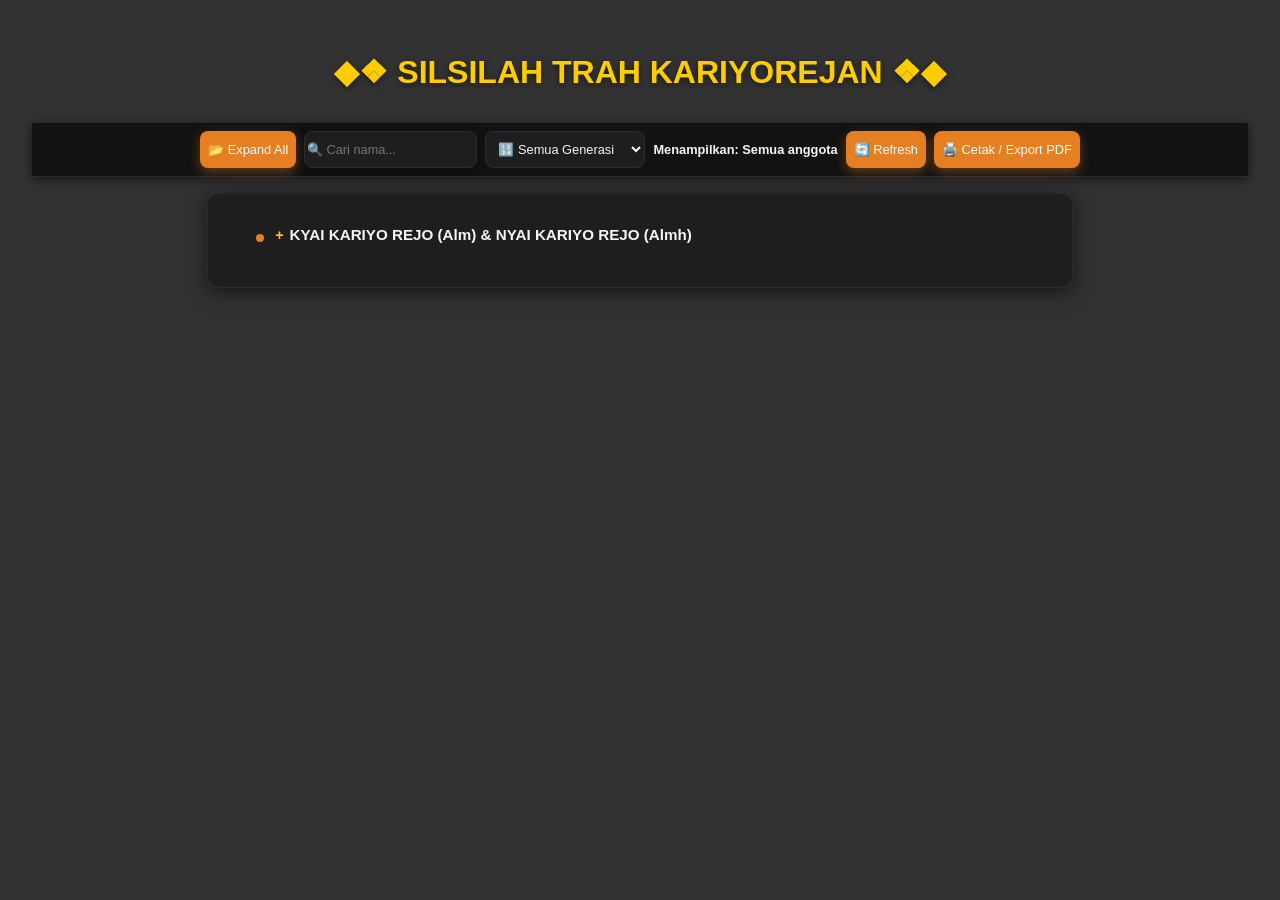
<file: index_original.html>
<!DOCTYPE html>
<html lang="id">

<head>
  <meta charset="UTF-8" />
  <meta name="viewport" content="width=device-width, initial-scale=1.0">
  <title>SILSILAH TRAH KARIYOREJAN</title>
  <style>
    :root {
      --primary-color: #ffcc00;
      --accent-color: #e67e22;
      --bg-color: #0f0f0f;
      --border-color: #2c2c2c;
      --text-color: #f5f5f5;
    }

    @media print {
      #pageTitle {
        opacity: 1 !important;
      }
      #controls,
      .toggle-btn,
      .clear-btn {
        display: none !important;
      }
    }

    body {
      font-family: 'Segoe UI', Tahoma, Geneva, Verdana, sans-serif;
      background-color: var(--bg-color);
      color: var(--text-color);
      margin: 0;
      padding: 2rem;
      font-size: 1.2rem;  
      background-image: url('https://plus.unsplash.com/premium_photo-1733306529857-34bd61ff63b7?q=80&w=3784&auto=format&fit=crop&ixlib=rb-4.0.3&ixid=M3wxMjA3fDB8MHxwaG90by1wYWdlfHx8fGVufDB8fHx8fA%3D%3D');
      background-size: cover;
      background-repeat: repeat;
      background-attachment: fixed;
      background-color: rgba(15, 15, 15, 0.85);
      backdrop-filter: blur(1px);
      overflow-x: hidden;
    }

    h1 {
      text-align: center;
      color: var(--primary-color);
      margin-bottom: 2rem;
      text-shadow: 0 2px 6px rgba(0, 0, 0, 0.5);
      font-size: 2rem;
    }

    #controls {
      display: flex;
      flex-wrap: wrap;
      justify-content: center;
      gap: 0.5rem;
      margin-bottom: 1rem;
      position: sticky;
      top: 0;
      z-index: 1000;
      background-color: rgba(15, 15, 15, 0.9);
      padding: 0.5rem;
      box-shadow: 0 2px 10px rgba(0, 0, 0, 0.6);
      border-bottom: 1px solid var(--border-color);
      backdrop-filter: blur(1px);
    }

    input,
    select,
    button {
      padding: 0.5rem;
      font-size: 0.8rem;
      border: 1px solid var(--border-color);
      border-radius: 8px;
      background-color: #1e1e1e;
      color: var(--text-color);
    }

    button {
      background-color: var(--accent-color);
      color: white;
      border: none;
      cursor: pointer;
      box-shadow: 0 4px 12px rgba(230, 126, 34, 0.4);
      transition: all 0.3s ease;
    }

    button:hover {
      background-color: #d35400;
      box-shadow: 0 6px 18px rgba(230, 126, 34, 0.6);
      transform: translateY(-2px);
    }

    mark {
      background-color: #ffdd57;
      padding: 0 3px;
      border-radius: 3px;
    }

    .bold-name {
      font-weight: bold;
    }

    .node-label {
      font-size: 0.95rem;
      transition: color 0.3s ease;
    }

    .node-label:hover {
      color: var(--accent-color);
    }

    .hidden {
      display: none;
    }

    #tree-container {
      max-width: 800px;
      margin: 0 auto;
      background: rgba(30, 30, 30, 0.95);
      padding: 1.5rem 2rem;
      border-radius: 12px;
      box-shadow: 0 4px 20px rgba(0, 0, 0, 0.6);
      border: 1px solid var(--border-color);
      overflow-x: auto;
      font-size: 1.2rem;
    }

    ul {
      list-style: none;
      padding-left: 1rem;
      margin-top: 0.4rem;
    }

    .tree-node {
      margin: 0.5rem 0;
      position: relative;
      padding-left: 1.2rem;
      font-size: 1rem;
    }

    .tree-node::before {
      content: "";
      position: absolute;
      top: 0.5rem;
      left: 0;
      width: 8px;
      height: 8px;
      background-color: var(--accent-color);
      border-radius: 50%;
    }

    .toggle-btn {
      cursor: pointer;
      margin-right: 6px;
      font-weight: bold;
      color: var(--primary-color);
      font-size: 0.9rem;
    }

    .search-wrapper {
      position: relative;
    }

    .search-wrapper input {
      padding: 0.6rem 0.1rem;
      border: 1px solid var(--border-color);
      border-radius: 8px;
      font-size: 0.8rem;
      box-shadow: 0 4px 10px rgba(0, 0, 0, 0.3);
      transition: box-shadow 0.2s ease;
    }

    .search-wrapper input:focus {
      outline: none;
      box-shadow: 0 6px 15px rgba(0, 0, 0, 0.5);
      border-color: var(--accent-color);
    }

    .clear-btn {
      position: absolute;
      top: 50%;
      right: 5px;
      transform: translateY(-50%);
      background: #2c2c2c;
      border: 1px solid #444;
      border-radius: 25%;
      padding: 2px 8px;
      font-size: 1.2rem;
      font-weight: bold;
      cursor: pointer;
      color: #bbb;
      box-shadow: 0 2px 6px rgba(0, 0, 0, 0.3);
      display: none;
    }

    .search-wrapper input:not(:placeholder-shown)~.clear-btn {
      display: inline;
    }

    #pageTitle {
      transition: opacity 0.3s ease;
    }

    #goTopBtn {
      position: fixed;
      bottom: 30px;
      right: 20px;
      z-index: 1001;
      background-color: var(--accent-color);
      color: white;
      border: none;
      border-radius: 50%;
      width: 48px;
      height: 48px;
      font-size: 1.2rem;
      display: flex;
      align-items: center;
      justify-content: center;
      box-shadow: 0 6px 15px rgba(0, 0, 0, 0.6);
      cursor: pointer;
      opacity: 0;
      pointer-events: none;
      transition: opacity 0.3s ease, transform 0.3s ease;
      padding: 0;
    }

    #goTopBtn:hover {
      background-color: #d35400;
      transform: scale(1.1);
    }

    #goTopBtn.show {
      opacity: 1;
      pointer-events: auto;
    }

    @media (max-width: 600px) {
      #controls {
        flex-direction: column;
        align-items: stretch;
      }

      input,
      select,
      button {
        width: 100%;
        font-size: 0.61rem;
      }

      .tree-node {
        font-size: 0.51rem;
        padding-left: 0.5rem;
      }

      h1 {
        font-size: 1rem;
      }

      #goTopBtn {
        width: 40px;
        height: 40px;
        font-size: 1rem;
      }
    }
  </style>
</head>

<body>
  <h1 id="pageTitle">◆❖ SILSILAH TRAH KARIYOREJAN ❖◆</h1>
    <div id="controls">
      <button id="toggleAllBtn" onclick="toggleAll()">📂 Expand All</button>

      <div class="search-wrapper">
        <input type="text" id="searchBox" placeholder="🔍 Cari nama..." oninput="handleSearch()" />
        <span class="clear-btn" onclick="clearSearch()">×</span>
      </div>

      <select id="generationFilter" onchange="handleGenerationFilter()">
        <option value="">🔢 Semua Generasi</option>
        <option value="1">Generasi 1: Anak</option>
        <option value="2">Generasi 2: Cucu</option>
        <option value="3">Generasi 3: Buyut</option>
        <option value="4">Generasi 4: Canggah</option>
        <option value="5">Generasi 5: Wareng</option>
      </select>

      <span id="counterPanel" style="align-self: center; font-size: 0.8rem; font-weight: bold;">
        Menampilkan: Semua anggota
      </span>
      

      <button onclick="location.reload()">🔄 Refresh</button>
      <button onclick="window.print()">🖨️ Cetak / Export PDF</button>
    </div>

    <div id="tree-container">Memuat data...</div>
    <button id="goTopBtn" onclick="scrollToTop()" aria-label="Scroll to top">
      <svg viewBox="0 0 24 24" width="24" height="24" fill="currentColor" aria-hidden="true">
        <path d="M4.71 15.29a1 1 0 001.42 0L12 9.41l5.88 5.88a1 1 0 001.41-1.41l-6.59-6.59a1 1 0 00-1.41 0l-6.59 6.59a1 1 0 000 1.41z" />
      </svg>
    </button>


    <script>
    const sheetURL = "data.csv";
    // const sheetURL = "https://docs.google.com/spreadsheets/d/e/2PACX-1vQvTPek8lPJYcaKNBWHeH-YXTIqQVCzsZPFeOPpbXVyQ4ff_bkn3EWKST1-XGbVJZRNW1I6ygBEih7L/pub?gid=394450677&single=true&output=csv";
    window.__TREE_DATA__ = [];

    async function loadCSV(url) {
      const res = await fetch(url);
      const text = await res.text();
      const rows = text.trim().split("\n").map(r => r.split(","));
      const headers = rows[0];
      const data = rows.slice(1).map(row => {
        let obj = {};
        headers.forEach((h, i) => obj[h.trim()] = row[i]?.trim());
        return obj;
      });
      return data;
    }

    function formatNameLabel(nama, pasangan) {
      if (!pasangan || pasangan === "-") {
        return {
          text: nama,
          html: `<span class="bold-name">${nama}</span>`
        };
      }
      return {
        text: `${nama} & ${pasangan}`,
        html: `<span class="bold-name">${nama}</span> & ${pasangan}`
      };
    }

    function buildTree(data, parentId = "") {
      const children = data.filter(d => d["Parent ID"] === parentId);
      if (!children.length) return null;

      const ul = document.createElement("ul");
      children.forEach(child => {
        const li = document.createElement("li");
        li.className = "tree-node";

        const label = document.createElement("span");
        label.className = "node-label";

        let isRoot = !child["Parent ID"];
        const {
          text: originalText,
          html: formattedHTML
        } = formatNameLabel(child.Nama, child.Pasangan);

        label.setAttribute("data-original", originalText);
        label.setAttribute("data-id", child.ID);

        // Make root node fully bold
        label.innerHTML = isRoot ?
          `<strong>${formattedHTML}</strong>` :
          formattedHTML;


        const childNodes = buildTree(data, child.ID);
        if (childNodes) {
          const toggle = document.createElement("span");
          toggle.className = "toggle-btn";
          toggle.textContent = "+";
          toggle.onclick = () => {
            const sub = li.querySelector("ul");
            const hidden = sub.classList.toggle("hidden");
            toggle.textContent = hidden ? "+" : "−";
          };

          li.append(toggle, label, childNodes);
          childNodes.classList.add("hidden");
        } else {
          li.appendChild(label);
        }

        ul.appendChild(li);
      });

      return ul;
    }

    (async () => {
      try {
        const data = await loadCSV(sheetURL);
        window.__TREE_DATA__ = data;
        const tree = buildTree(data);
        const container = document.getElementById("tree-container");
        container.innerHTML = "";
        container.appendChild(tree || document.createTextNode("Data tidak bisa ditampilkan."));
      } catch (err) {
        document.getElementById("tree-container").textContent = "Gagal memuat data.";
        console.error("Gagal:", err);
      }
    })();

    let expanded = false;

    function toggleAll() {
      const allToggles = document.querySelectorAll(".toggle-btn");
      allToggles.forEach(toggle => {
        const sublist = toggle.parentElement.querySelector("ul");
        if (sublist) {
          sublist.classList.toggle("hidden", expanded);
          toggle.textContent = expanded ? "+" : "−";
        }
      });

      expanded = !expanded;
      document.querySelector("#toggleAllBtn").textContent = expanded ? "📁 Collapse All" : "📂 Expand All";
    }

    function handleSearch() {
      document.getElementById("generationFilter").value = "";

      const keyword = document.getElementById("searchBox").value.trim().toLowerCase();
      const nodes = document.querySelectorAll(".tree-node");

      nodes.forEach(node => {
        node.dataset.match = "false";
        const label = node.querySelector(".node-label");
        const id = label.getAttribute("data-id");
        const nodeData = getDataById(id);
        if (!nodeData) return;

        const isRoot = !nodeData["Parent ID"];
        const {
          html: formattedHTML
        } = formatNameLabel(nodeData.Nama, nodeData.Pasangan);
        label.innerHTML = isRoot ? `<strong>${formattedHTML}</strong>` : formattedHTML;
      });

      if (keyword.length < 2) {
        resetTreeView();
        return;
      }

      const matchedNodes = [];
      nodes.forEach(node => {
        const label = node.querySelector(".node-label");
        const original = label.getAttribute("data-original").toLowerCase();
        if (original.includes(keyword)) {
          node.dataset.match = "true";
          node.style.display = "list-item";
          matchedNodes.push(node);

          const highlighted = label.getAttribute("data-original").replace(new RegExp(`(${keyword})`, "gi"), "<mark>$1</mark>");
          label.innerHTML = highlighted;
        } else {
          node.style.display = "none";
        }
      });

      matchedNodes.forEach(expandParents);
      const counterPanel = document.getElementById("counterPanel");
if (matchedNodes.length > 0) {
  counterPanel.textContent = `Menampilkan: ${matchedNodes.length} hasil pencarian`;
} else {
  counterPanel.textContent = "Tidak ada hasil pencarian.";
}

    }

    function expandParents(node) {
      let parent = node.parentElement.closest(".tree-node");
      while (parent) {
        parent.style.display = "list-item";
        const ul = parent.querySelector("ul");
        if (ul) ul.classList.remove("hidden");
        const toggle = parent.querySelector(".toggle-btn");
        if (toggle) toggle.textContent = "−";
        parent = parent.parentElement.closest(".tree-node");
      }
    }

    function clearSearch() {
      document.getElementById("searchBox").value = "";
      document.getElementById("generationFilter").value = "";
      resetTreeView();
      document.getElementById("counterPanel").textContent = "Menampilkan: Semua anggota";

    }

    

    function resetTreeView() {
      const nodes = document.querySelectorAll(".tree-node");
      nodes.forEach(node => {
        node.style.display = "list-item";
        node.dataset.match = "false";

        const label = node.querySelector(".node-label");
        const id = label.getAttribute("data-id");
        const nodeData = getDataById(id);
        if (!nodeData) return;

        const {
          html: formattedHTML
        } = formatNameLabel(nodeData.Nama, nodeData.Pasangan);
        const isRoot = !nodeData["Parent ID"];
        label.innerHTML = isRoot ? `<strong>${formattedHTML}</strong>` : formattedHTML;


        const ul = node.querySelector("ul");
        const toggle = node.querySelector(".toggle-btn");
        if (ul) {
          ul.classList.add("hidden");
          if (toggle) toggle.textContent = "+";
        }
      });

      expanded = false;
      document.getElementById("toggleAllBtn").textContent = "📂 Expand All";
      document.getElementById("counterPanel").textContent = "Menampilkan: Semua anggota";

    }

    function getDataById(id) {
      return window.__TREE_DATA__.find(d => d.ID === id);
    }

    function handleGenerationFilter() {
      document.getElementById("searchBox").value = "";

      const selectedGen = document.getElementById("generationFilter").value;
      const nodes = document.querySelectorAll(".tree-node");

      nodes.forEach(node => {
        node.style.display = "none";
        const label = node.querySelector(".node-label");
        const original = label.getAttribute("data-original");
        label.innerHTML = original;
      });

      if (!selectedGen) {
  document.getElementById("counterPanel").textContent = "Menampilkan: Semua anggota";
  resetTreeView();
  return;
}


      const matchedNodes = [];

      nodes.forEach(node => {
        const label = node.querySelector(".node-label");
        const id = label?.getAttribute("data-id");
        const dataNode = getDataById(id);

        if (!dataNode) return;

        const isRoot =
          dataNode.Nama.toLowerCase().includes("kariyo rejo") &&
          dataNode["Parent ID"] === "";

        if (dataNode.Generasi === selectedGen || isRoot) {
          node.style.display = "list-item";

          // Format the label correctly by checking if "Pasangan" is "-"
          const {
            html: formattedHTML
          } = formatNameLabel(dataNode.Nama, dataNode.Pasangan);
          const isRoot = !dataNode["Parent ID"];
          label.innerHTML = isRoot ? `<strong>${formattedHTML}</strong>` : formattedHTML;


          if (dataNode.Generasi === selectedGen) {
            matchedNodes.push(node);
          }
        }
      });

      matchedNodes.forEach(expandParents);

      const counterPanel = document.getElementById("counterPanel");
if (matchedNodes.length > 0) {
  counterPanel.textContent = `Menampilkan: ${matchedNodes.length} anggota Generasi ${selectedGen}`;
} else {
  counterPanel.textContent = "Tidak ada anggota yang cocok.";
}

    }

    // fade in title
    window.addEventListener("scroll", () => {
      const title = document.getElementById("pageTitle");
      const maxScroll = 100; // how far to scroll before fully faded
      const opacity = Math.max(0, 1 - window.scrollY / maxScroll);
      title.style.opacity = opacity;
    });

    const goTopBtn = document.getElementById("goTopBtn");

    window.addEventListener("scroll", () => {
      if (window.scrollY > 200) {
        goTopBtn.classList.add("show");
      } else {
        goTopBtn.classList.remove("show");
      }
    });

    function scrollToTop() {
      window.scrollTo({
        top: 0,
        behavior: "smooth"
      });
    }
    </script>
  </body>

</html>
</file>
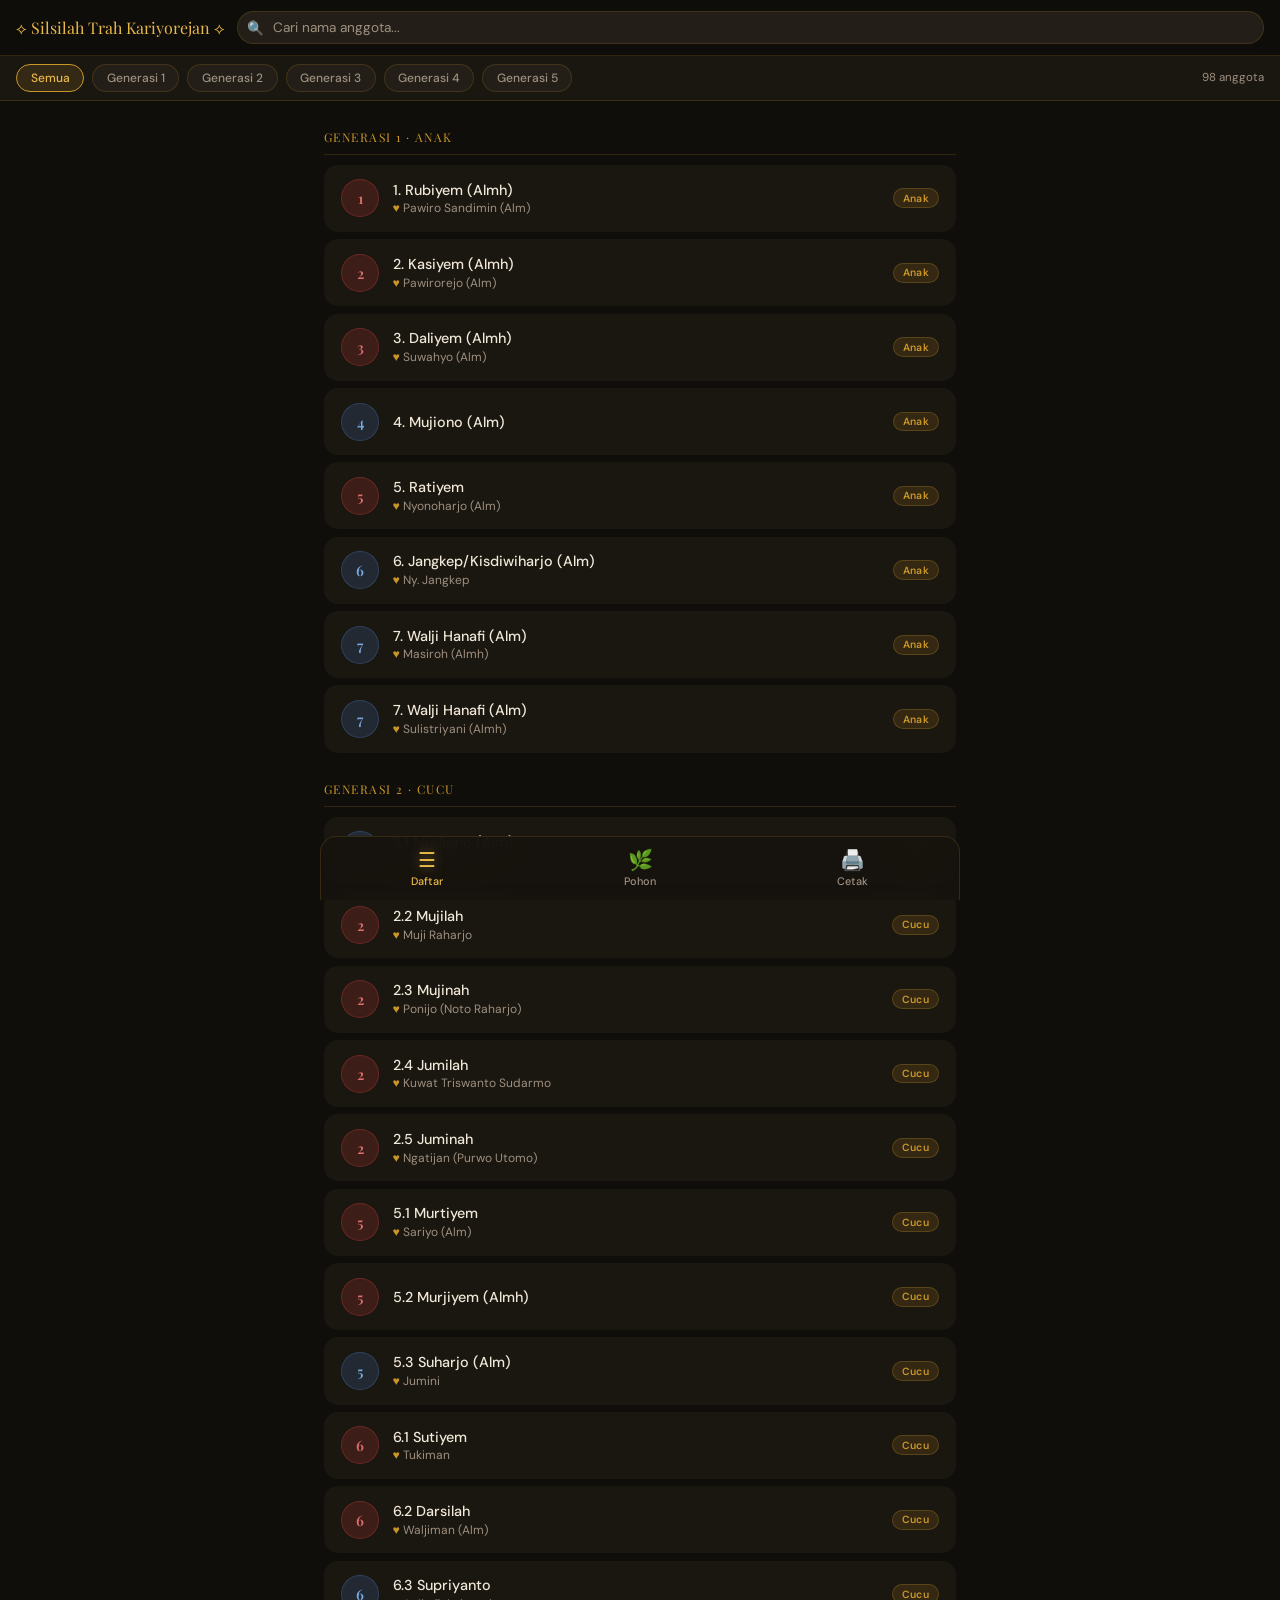
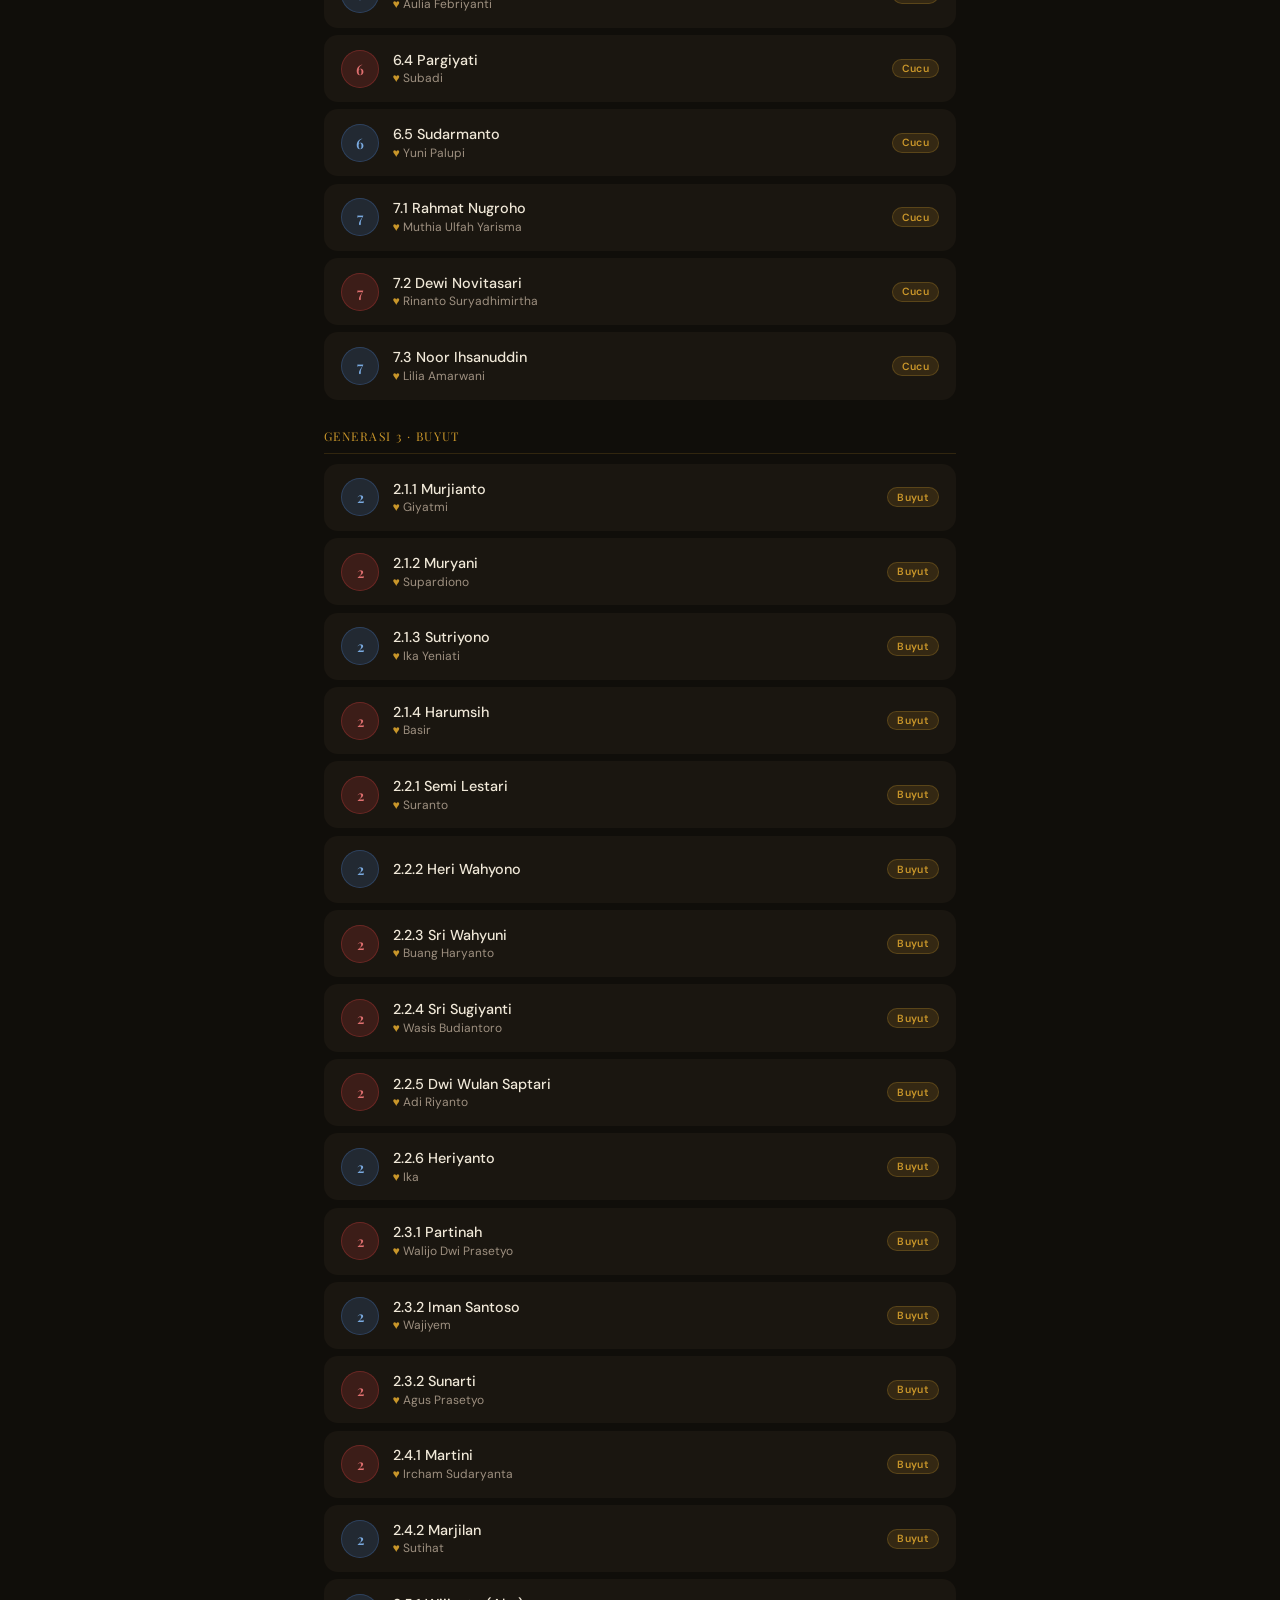
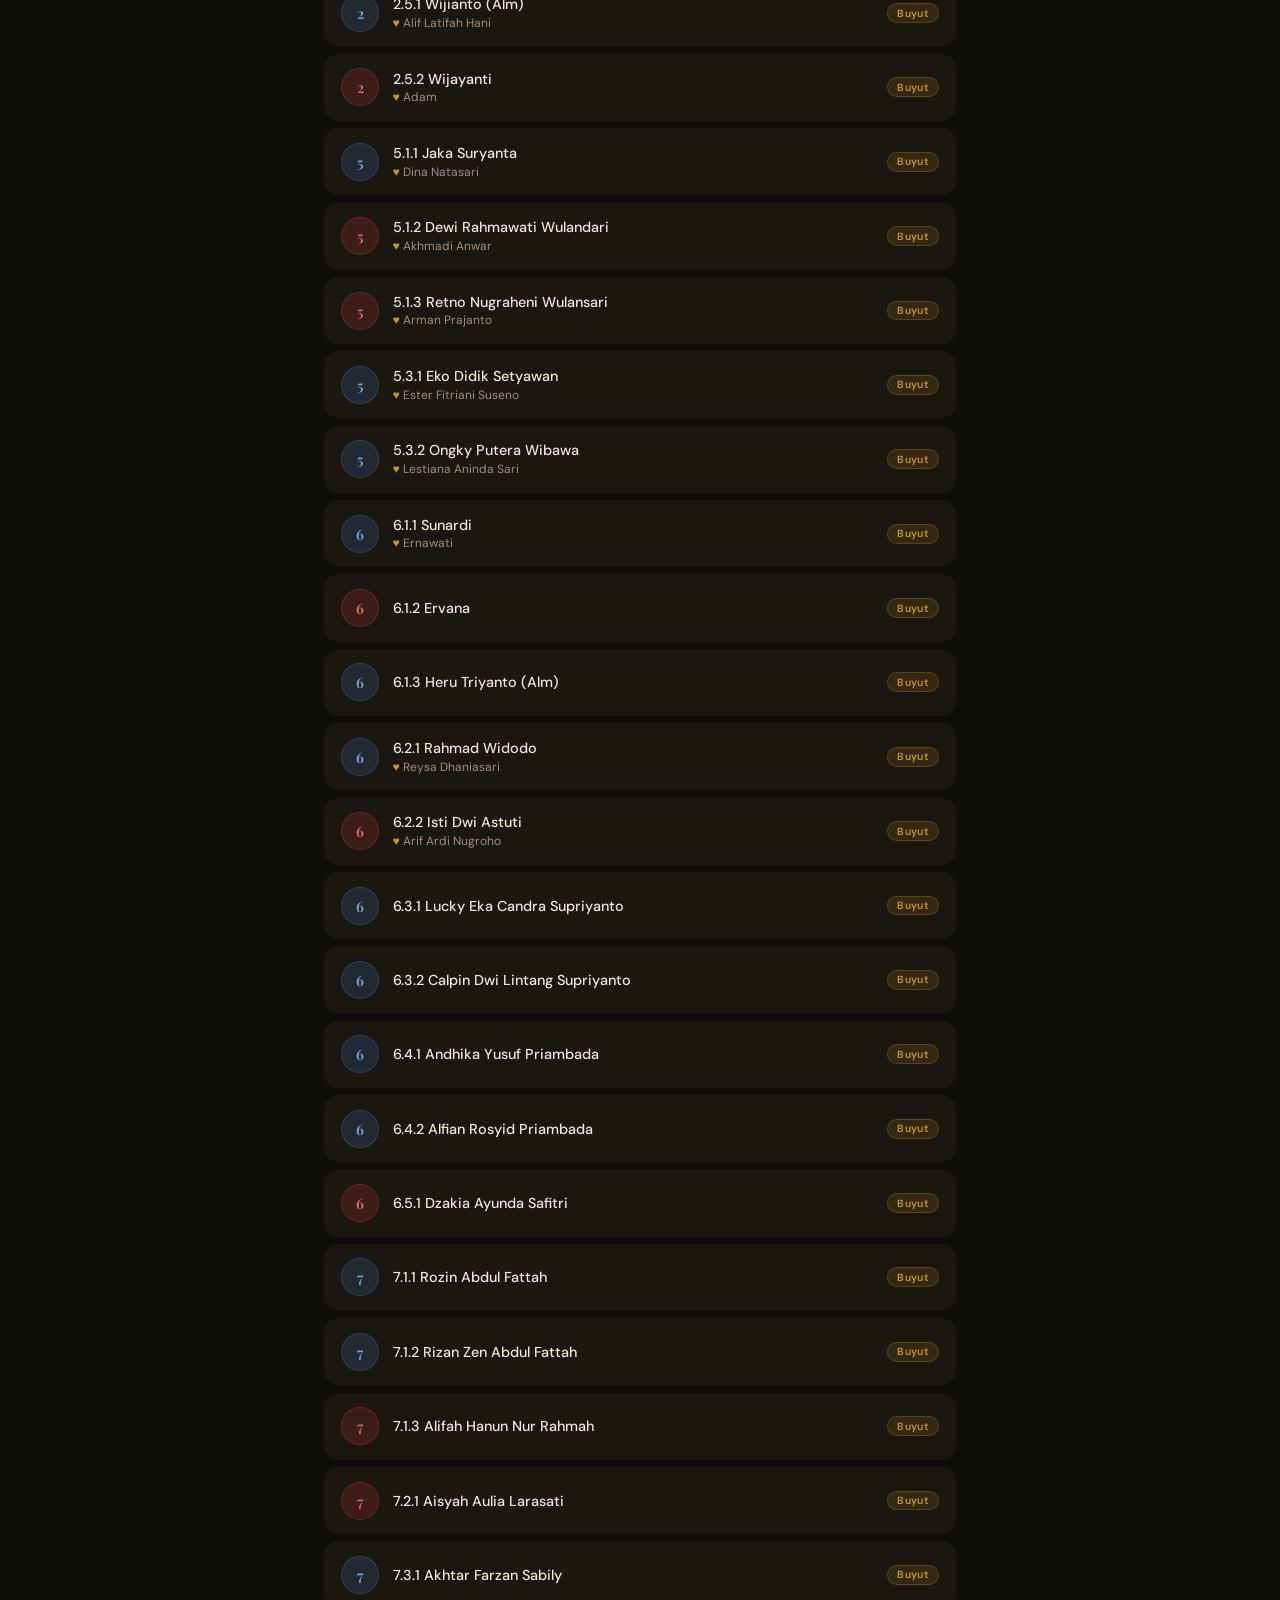
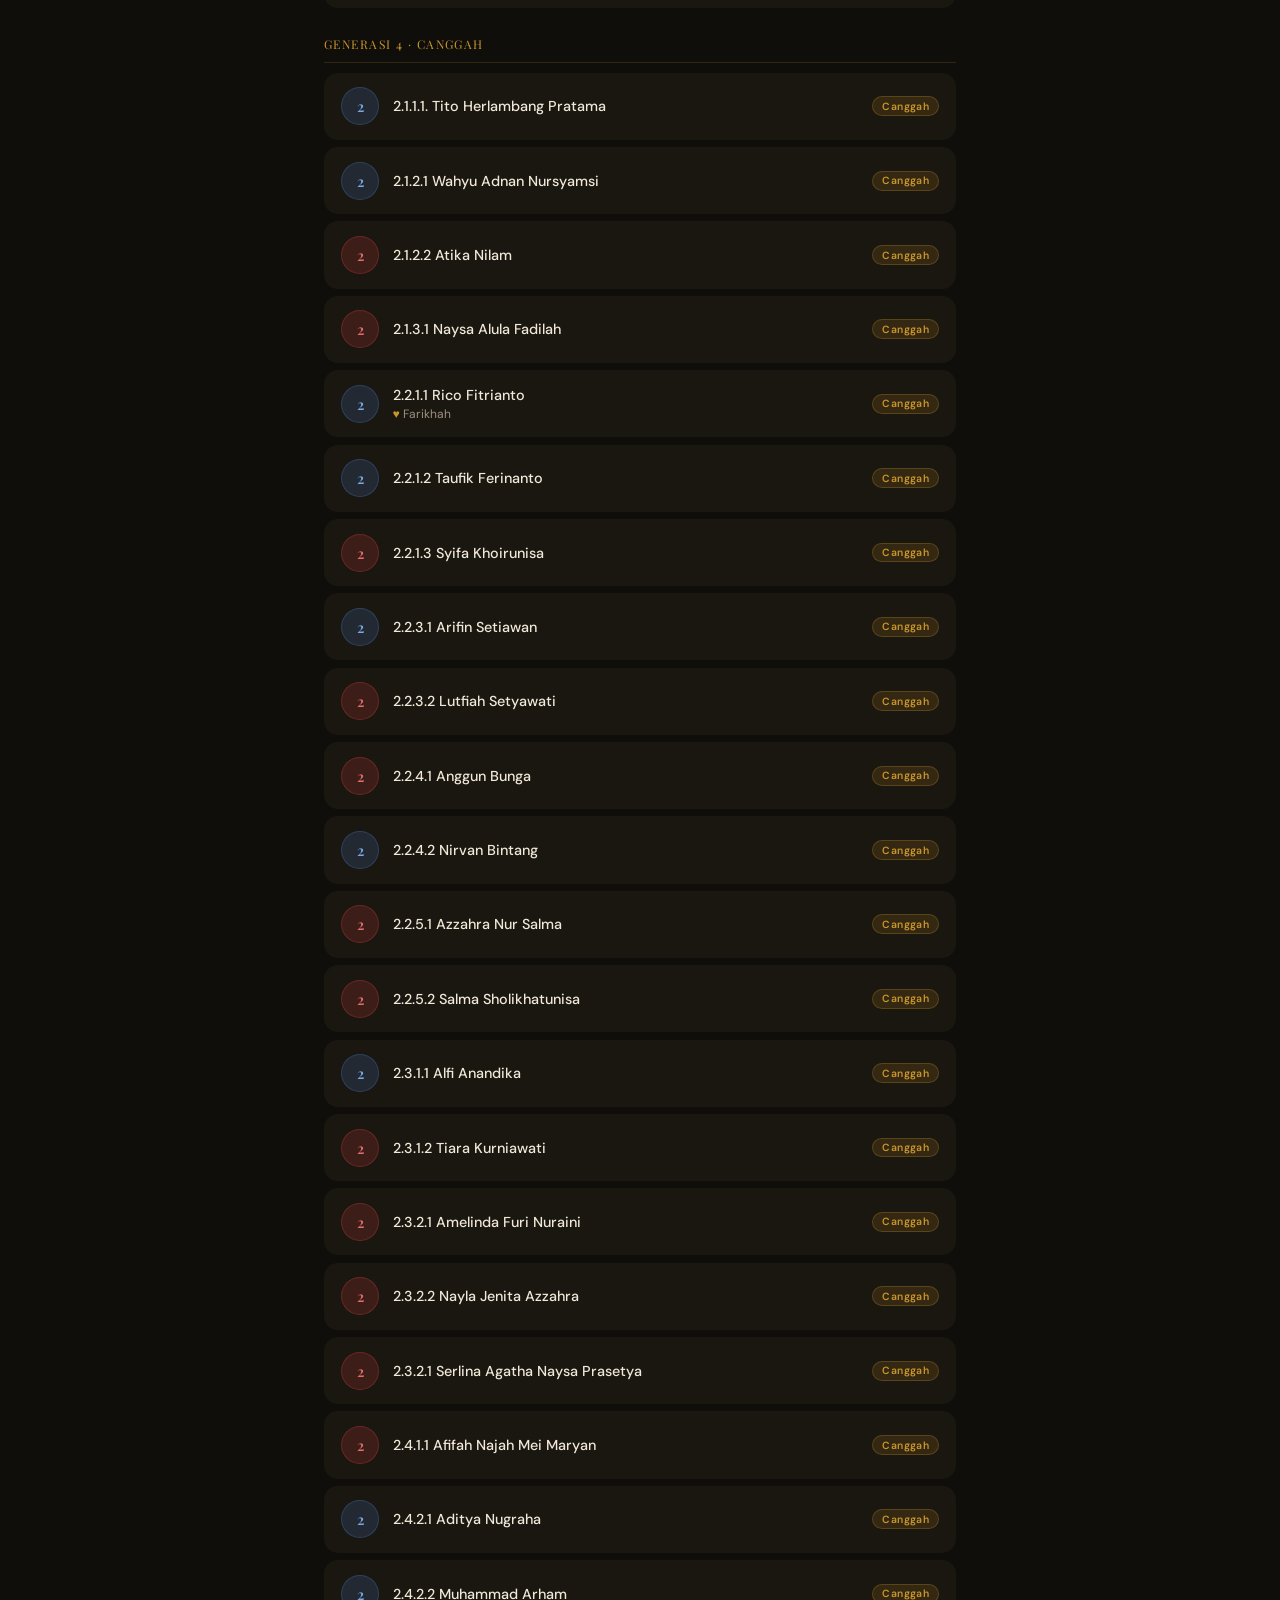
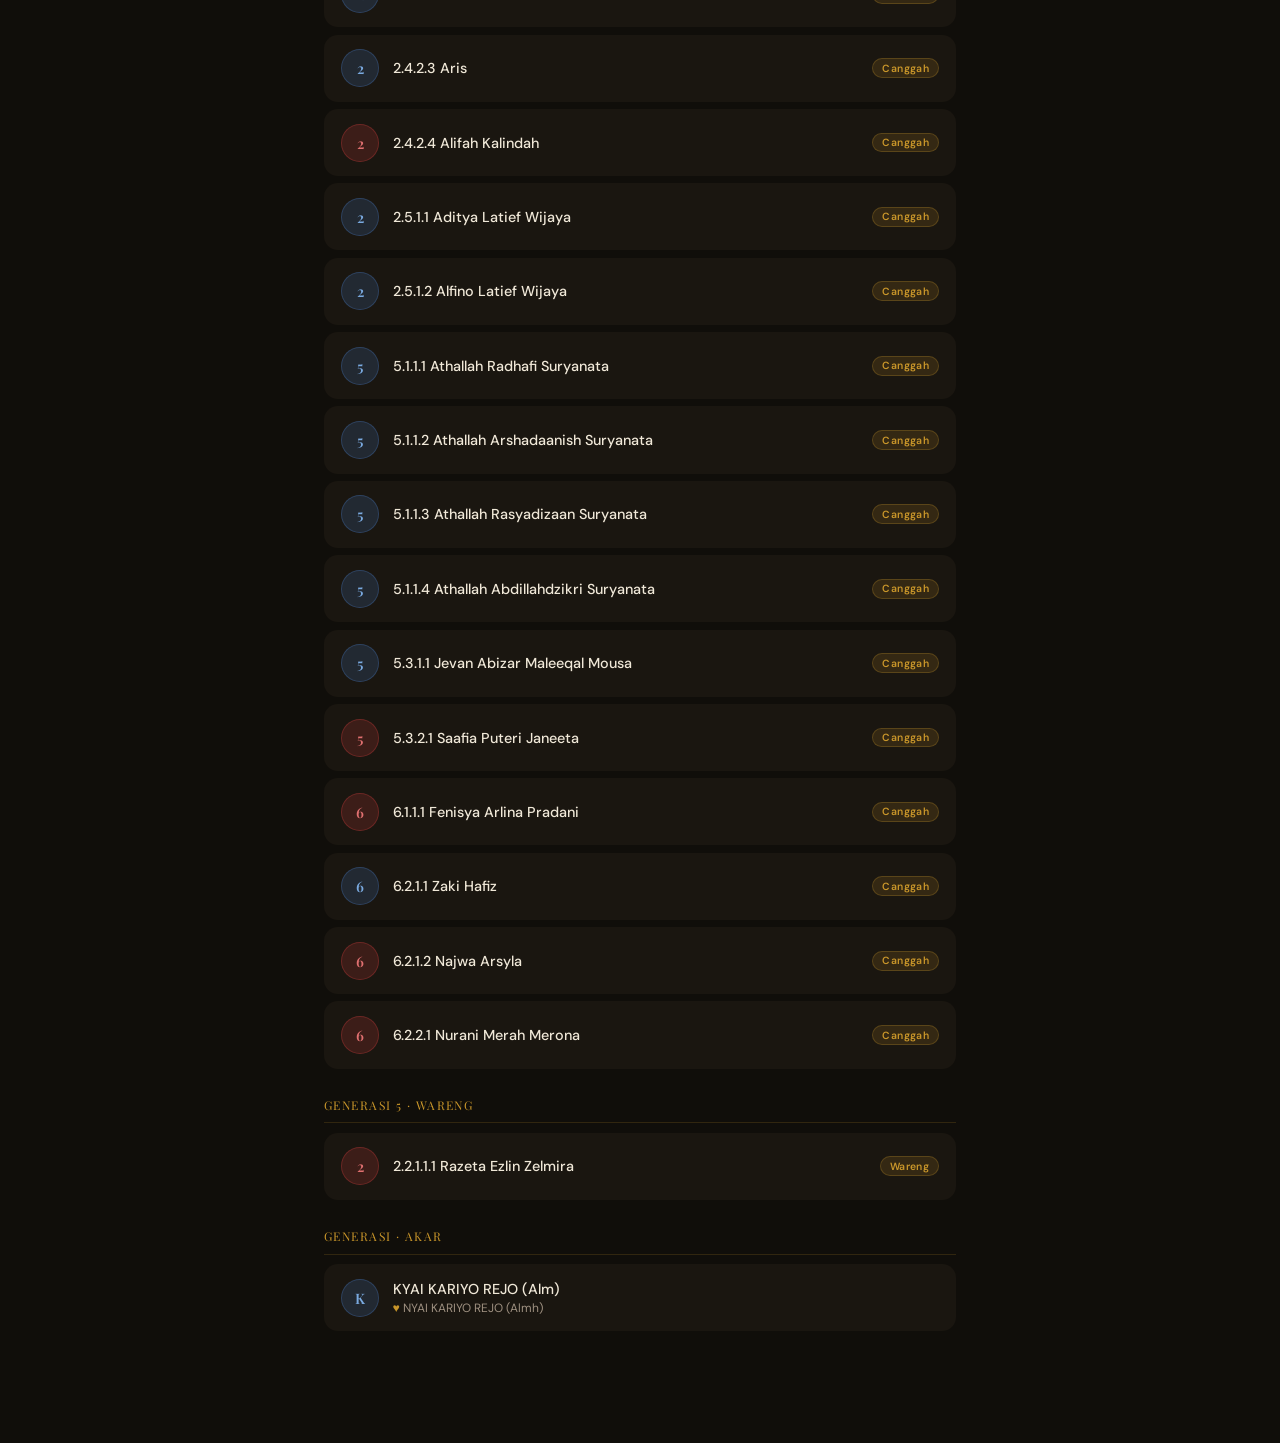
<file: index_v1_redesign.html>
<!DOCTYPE html>
<html lang="id">
<head>
  <meta charset="UTF-8" />
  <meta name="viewport" content="width=device-width, initial-scale=1.0, viewport-fit=cover">
  <title>Silsilah Trah Kariyorejan</title>
  <link rel="preconnect" href="https://fonts.googleapis.com">
  <link href="https://fonts.googleapis.com/css2?family=Playfair+Display:wght@500;700&family=DM+Sans:wght@300;400;500;600&display=swap" rel="stylesheet">
  <style>
    :root {
      --gold: #c9962a;
      --gold-light: #e8b84b;
      --gold-dim: rgba(201,150,42,0.15);
      --bg: #100e0a;
      --surface: #1a1610;
      --surface2: #231f18;
      --surface3: #2e2820;
      --border: rgba(201,150,42,0.18);
      --text: #f0e8d8;
      --text-muted: #9e9080;
      --red: #d94040;
      --blue: #4a7fcb;
      --radius: 14px;
      --tab-h: 64px;
      --header-h: 56px;
    }

    *, *::before, *::after { box-sizing: border-box; margin: 0; padding: 0; }

    html { scroll-behavior: smooth; }

    body {
      font-family: 'DM Sans', sans-serif;
      background: var(--bg);
      color: var(--text);
      min-height: 100dvh;
      padding-bottom: calc(var(--tab-h) + env(safe-area-inset-bottom, 0px));
      overflow-x: hidden;
    }

    /* ── HEADER ── */
    #header {
      position: sticky;
      top: 0;
      z-index: 200;
      background: rgba(16,14,10,0.92);
      backdrop-filter: blur(12px);
      -webkit-backdrop-filter: blur(12px);
      border-bottom: 1px solid var(--border);
      padding: 0 1rem;
      height: var(--header-h);
      display: flex;
      align-items: center;
      gap: 0.75rem;
    }

    #header .logo {
      font-family: 'Playfair Display', serif;
      font-size: 1rem;
      color: var(--gold-light);
      white-space: nowrap;
      flex-shrink: 0;
    }

    #searchWrap {
      flex: 1;
      position: relative;
      min-width: 0;
    }

    #searchBox {
      width: 100%;
      background: var(--surface2);
      border: 1px solid var(--border);
      border-radius: 999px;
      color: var(--text);
      font-family: 'DM Sans', sans-serif;
      font-size: 0.85rem;
      padding: 0.45rem 2.2rem 0.45rem 2.2rem;
      outline: none;
      transition: border-color 0.2s;
    }
    #searchBox:focus { border-color: var(--gold); }
    #searchBox::placeholder { color: var(--text-muted); }

    .search-icon {
      position: absolute;
      left: 0.65rem;
      top: 50%;
      transform: translateY(-50%);
      color: var(--text-muted);
      font-size: 0.85rem;
      pointer-events: none;
    }

    #clearBtn {
      position: absolute;
      right: 0.5rem;
      top: 50%;
      transform: translateY(-50%);
      background: var(--surface3);
      border: none;
      border-radius: 50%;
      width: 20px;
      height: 20px;
      color: var(--text-muted);
      font-size: 0.75rem;
      cursor: pointer;
      display: none;
      align-items: center;
      justify-content: center;
      padding: 0;
    }
    #searchBox:not(:placeholder-shown) ~ #clearBtn { display: flex; }

    /* ── FILTER BAR ── */
    #filterBar {
      background: var(--surface);
      border-bottom: 1px solid var(--border);
      padding: 0.5rem 1rem;
      display: flex;
      align-items: center;
      gap: 0.5rem;
      overflow-x: auto;
      scrollbar-width: none;
    }
    #filterBar::-webkit-scrollbar { display: none; }

    .filter-chip {
      flex-shrink: 0;
      background: var(--surface2);
      border: 1px solid var(--border);
      border-radius: 999px;
      color: var(--text-muted);
      font-family: 'DM Sans', sans-serif;
      font-size: 0.75rem;
      font-weight: 500;
      padding: 0.3rem 0.85rem;
      cursor: pointer;
      transition: all 0.18s;
      white-space: nowrap;
    }
    .filter-chip:hover, .filter-chip.active {
      background: var(--gold-dim);
      border-color: var(--gold);
      color: var(--gold-light);
    }

    #counterText {
      margin-left: auto;
      flex-shrink: 0;
      font-size: 0.72rem;
      color: var(--text-muted);
      white-space: nowrap;
    }

    /* ── MAIN CONTENT ── */
    #content {
      padding: 1rem;
      max-width: 680px;
      margin: 0 auto;
    }

    /* ── LIST VIEW ── */
    .gen-group { margin-bottom: 1.5rem; }

    .gen-header {
      font-family: 'Playfair Display', serif;
      font-size: 0.75rem;
      letter-spacing: 0.12em;
      text-transform: uppercase;
      color: var(--gold);
      padding: 0.25rem 0 0.6rem;
      border-bottom: 1px solid var(--border);
      margin-bottom: 0.6rem;
    }

    .member-card {
      display: flex;
      align-items: center;
      gap: 0.85rem;
      background: var(--surface);
      border: 1px solid transparent;
      border-radius: var(--radius);
      padding: 0.7rem 0.85rem;
      margin-bottom: 0.45rem;
      transition: border-color 0.15s, background 0.15s;
      cursor: default;
    }
    .member-card:hover { border-color: var(--border); background: var(--surface2); }

    .avatar {
      width: 38px;
      height: 38px;
      border-radius: 50%;
      display: flex;
      align-items: center;
      justify-content: center;
      font-size: 0.9rem;
      font-weight: 600;
      flex-shrink: 0;
      font-family: 'Playfair Display', serif;
    }
    .avatar.female { background: rgba(217,64,64,0.18); color: #e07070; border: 1.5px solid rgba(217,64,64,0.3); }
    .avatar.male   { background: rgba(74,127,203,0.18); color: #7aaae0; border: 1.5px solid rgba(74,127,203,0.3); }

    .card-info { flex: 1; min-width: 0; }
    .card-name {
      font-weight: 500;
      font-size: 0.9rem;
      white-space: nowrap;
      overflow: hidden;
      text-overflow: ellipsis;
    }
    .card-spouse {
      font-size: 0.75rem;
      color: var(--text-muted);
      margin-top: 0.1rem;
      white-space: nowrap;
      overflow: hidden;
      text-overflow: ellipsis;
    }
    .card-spouse::before { content: "♥ "; color: var(--gold); }

    .card-badge {
      flex-shrink: 0;
      font-size: 0.65rem;
      font-weight: 600;
      background: var(--gold-dim);
      color: var(--gold);
      border: 1px solid rgba(201,150,42,0.25);
      border-radius: 999px;
      padding: 0.15rem 0.55rem;
      letter-spacing: 0.04em;
    }

    mark { background: rgba(232,184,75,0.3); color: var(--gold-light); border-radius: 3px; padding: 0 2px; }

    /* ── TREE VIEW ── */
    #treeRoot ul {
      list-style: none;
      padding-left: 1.25rem;
      margin-top: 0.2rem;
      border-left: 1px dashed var(--border);
    }

    #treeRoot > ul { padding-left: 0; border-left: none; }

    .tree-node {
      margin: 0.35rem 0;
      position: relative;
    }

    .tree-row {
      display: flex;
      align-items: center;
      gap: 0.5rem;
      padding: 0.4rem 0.6rem;
      border-radius: 10px;
      transition: background 0.15s;
    }
    .tree-row:hover { background: var(--surface2); }

    .tree-toggle {
      width: 20px;
      height: 20px;
      flex-shrink: 0;
      background: var(--surface3);
      border: 1px solid var(--border);
      border-radius: 6px;
      display: flex;
      align-items: center;
      justify-content: center;
      font-size: 0.7rem;
      color: var(--gold);
      cursor: pointer;
      transition: background 0.15s;
    }
    .tree-toggle:hover { background: var(--gold-dim); }

    .tree-dot {
      width: 8px;
      height: 8px;
      border-radius: 50%;
      flex-shrink: 0;
    }
    .tree-dot.female { background: #e07070; }
    .tree-dot.male   { background: #7aaae0; }
    .tree-dot.root   { background: var(--gold-light); width: 10px; height: 10px; }

    .tree-label {
      font-size: 0.9rem;
      line-height: 1.3;
    }
    .tree-label.root-label {
      font-family: 'Playfair Display', serif;
      font-size: 1rem;
      color: var(--gold-light);
    }

    .tree-spouse {
      font-size: 0.75rem;
      color: var(--text-muted);
      margin-left: 0.3rem;
    }
    .tree-spouse::before { content: "& "; }

    /* ── VIEW TRANSITIONS ── */
    #listView, #treeView {
      transition: opacity 0.22s ease, transform 0.22s ease;
    }
    #listView.view-exit, #treeView.view-exit {
      opacity: 0;
      transform: translateY(6px);
      pointer-events: none;
    }
    #listView.view-enter, #treeView.view-enter {
      opacity: 0;
      transform: translateY(-6px);
    }
    #listView.view-visible, #treeView.view-visible {
      opacity: 1;
      transform: translateY(0);
    }

    /* Filter-chip content swap: just a quick fade (no slide) */
    #listView.filter-fade, #treeView.filter-fade {
      opacity: 0;
      transition: opacity 0.15s ease;
      pointer-events: none;
    }

    .hidden { display: none !important; }

    /* ── EMPTY STATE ── */
    #emptyState {
      text-align: center;
      padding: 3rem 1rem;
      color: var(--text-muted);
    }
    #emptyState .empty-icon { font-size: 2.5rem; margin-bottom: 0.75rem; }
    #emptyState p { font-size: 0.9rem; }

    /* ── BOTTOM TAB BAR ── */
    #tabBar {
      position: fixed;
      bottom: 0;
      left: 0;
      right: 0;
      z-index: 300;
      height: calc(var(--tab-h) + env(safe-area-inset-bottom, 0px));
      padding-bottom: env(safe-area-inset-bottom, 0px);
      background: rgba(22,19,14,0.96);
      backdrop-filter: blur(16px);
      -webkit-backdrop-filter: blur(16px);
      border-top: 1px solid var(--border);
      display: flex;
      align-items: stretch;
    }

    .tab-btn {
      flex: 1;
      display: flex;
      flex-direction: column;
      align-items: center;
      justify-content: center;
      gap: 0.25rem;
      background: none;
      border: none;
      color: var(--text-muted);
      font-family: 'DM Sans', sans-serif;
      font-size: 0.68rem;
      font-weight: 500;
      cursor: pointer;
      transition: color 0.18s;
      padding: 0;
    }
    .tab-btn .tab-icon {
      font-size: 1.25rem;
      line-height: 1;
    }
    .tab-btn.active { color: var(--gold-light); }
    .tab-btn.active .tab-icon { filter: drop-shadow(0 0 6px rgba(232,184,75,0.5)); }

    /* ── EXPAND/COLLAPSE PILL ── */
    #treeActions {
      display: flex;
      gap: 0.5rem;
      margin-bottom: 1rem;
    }

    .pill-btn {
      background: var(--surface2);
      border: 1px solid var(--border);
      border-radius: 999px;
      color: var(--text-muted);
      font-family: 'DM Sans', sans-serif;
      font-size: 0.75rem;
      font-weight: 500;
      padding: 0.3rem 0.85rem;
      cursor: pointer;
      transition: all 0.18s;
    }
    .pill-btn:hover { border-color: var(--gold); color: var(--gold-light); }

    /* ── LOADING ── */
    #loading {
      text-align: center;
      padding: 3rem 1rem;
      color: var(--text-muted);
      font-size: 0.9rem;
    }
    .spinner {
      width: 32px;
      height: 32px;
      border: 2px solid var(--border);
      border-top-color: var(--gold);
      border-radius: 50%;
      animation: spin 0.8s linear infinite;
      margin: 0 auto 1rem;
    }
    @keyframes spin { to { transform: rotate(360deg); } }

    /* ── PRINT ── */
    @media print {
      #tabBar, #filterBar, #header, #treeActions { display: none !important; }
      body { padding-bottom: 0; }
    }

    /* ── DESKTOP TWEAKS ── */
    @media (min-width: 680px) {
      #content { padding: 1.5rem; }
      .member-card { padding: 0.85rem 1rem; }
      #tabBar {
        max-width: 680px;
        left: 50%;
        transform: translateX(-50%);
        border-left: 1px solid var(--border);
        border-right: 1px solid var(--border);
        border-radius: 16px 16px 0 0;
      }
    }
  </style>
</head>
<body>

  <!-- HEADER -->
  <div id="header">
    <div class="logo">⟡ Silsilah Trah Kariyorejan ⟡</div>
    <div id="searchWrap">
      <span class="search-icon">🔍</span>
      <input type="search" id="searchBox" placeholder="Cari nama anggota..." autocomplete="off" oninput="handleSearch()" />
      <button id="clearBtn" onclick="clearSearch()" aria-label="Hapus pencarian">×</button>
    </div>
  </div>

  <!-- FILTER CHIPS -->
  <div id="filterBar">
    <button class="filter-chip active" data-gen="" onclick="setGenFilter(this, '')">Semua</button>
    <button class="filter-chip" data-gen="1" onclick="setGenFilter(this, '1')">Generasi 1</button>
    <button class="filter-chip" data-gen="2" onclick="setGenFilter(this, '2')">Generasi 2</button>
    <button class="filter-chip" data-gen="3" onclick="setGenFilter(this, '3')">Generasi 3</button>
    <button class="filter-chip" data-gen="4" onclick="setGenFilter(this, '4')">Generasi 4</button>
    <button class="filter-chip" data-gen="5" onclick="setGenFilter(this, '5')">Generasi 5</button>
    <span id="counterText">–</span>
  </div>

  <!-- CONTENT -->
  <div id="content">
    <div id="loading"><div class="spinner"></div>Memuat data silsilah…</div>

    <!-- LIST VIEW -->
    <div id="listView" class="hidden"></div>

    <!-- TREE VIEW -->
    <div id="treeView" class="hidden">
      <div id="treeActions">
        <button class="pill-btn" onclick="expandAll()">▼ Buka Semua</button>
        <button class="pill-btn" onclick="collapseAll()">▲ Tutup Semua</button>
      </div>
      <div id="treeRoot"></div>
    </div>

    <div id="emptyState" class="hidden">
      <div class="empty-icon">🔎</div>
      <p>Tidak ada anggota yang cocok.</p>
    </div>
  </div>

  <!-- BOTTOM TAB BAR -->
  <nav id="tabBar">
    <button class="tab-btn active" id="tabList" onclick="switchView('list')">
      <span class="tab-icon">☰</span>
      Daftar
    </button>
    <button class="tab-btn" id="tabTree" onclick="switchView('tree')">
      <span class="tab-icon">🌿</span>
      Pohon
    </button>
    <button class="tab-btn" onclick="window.print()">
      <span class="tab-icon">🖨️</span>
      Cetak
    </button>
  </nav>

  <script>
    const sheetURL = "data.csv";
    // const sheetURL = "https://docs.google.com/spreadsheets/d/e/...";

    // Generation label map — shared across list rendering and badges
    const genLabels = {
      '':  'Akar',
      '1': 'Anak',
      '2': 'Cucu',
      '3': 'Buyut',
      '4': 'Canggah',
      '5': 'Wareng'
    };

    let allData = [];
    let currentView = 'list';
    let currentGen = '';
    let currentKeyword = '';
    let treeExpanded = false;

    // ── INIT ──
    async function init() {
      try {
        const data = await loadCSV(sheetURL);
        allData = data;
        document.getElementById('loading').style.display = 'none';
        renderAll();
      } catch (err) {
        document.getElementById('loading').innerHTML = '<p style="color:var(--text-muted)">Gagal memuat data.</p>';
        console.error(err);
      }
    }

    async function loadCSV(url) {
      const res = await fetch(url);
      const text = await res.text();
      const rows = text.trim().split('\n').map(r => r.split(','));
      const headers = rows[0].map(h => h.trim());
      return rows.slice(1).map(row => {
        const obj = {};
        headers.forEach((h, i) => obj[h] = (row[i] || '').trim());
        return obj;
      });
    }

    // ── FILTER ──
    function filteredData() {
      return allData.filter(d => {
        const matchGen = !currentGen || d.Generasi === currentGen;
        const text = ((d.Nama || '') + ' ' + (d.Pasangan || '')).toLowerCase();
        const matchKw = !currentKeyword || text.includes(currentKeyword);
        return matchGen && matchKw;
      });
    }

    // ── RENDER COORDINATOR ──
    function renderAll() {
      const data = filteredData();
      document.getElementById('counterText').textContent = `${data.length} anggota`;
      if (currentView === 'list') renderList(data);
      else renderTree();
    }

    // ── LIST VIEW ──
    function renderList(data) {
      const container = document.getElementById('listView');
      container.classList.remove('hidden');
      if (!container.classList.contains('view-enter')) {
        container.classList.add('view-visible');
      }
      document.getElementById('treeView').classList.add('hidden');
      document.getElementById('emptyState').classList.add('hidden');

      if (!data.length) {
        container.innerHTML = '';
        document.getElementById('emptyState').classList.remove('hidden');
        return;
      }

      // Group by generation
      const groups = {};
      data.forEach(d => {
        const g = d.Generasi || '';
        if (!groups[g]) groups[g] = [];
        groups[g].push(d);
      });

      const html = Object.entries(groups).map(([gen, members]) => {
        const label = genLabels[gen] || `Generasi ${gen}`;
        const cards = members.map(m => memberCard(m)).join('');
        // Only show gen header when showing all or multiple groups
        const header = !currentGen ? `<div class="gen-header">Generasi ${gen} · ${label}</div>` : '';
        return `<div class="gen-group">${header}${cards}</div>`;
      }).join('');

      container.innerHTML = html;
    }

    function memberCard(d) {
      const initials = (d.Nama || '?').charAt(0).toUpperCase();
      const genderClass = detectGender(d);
      const nameHtml = highlight(d.Nama || '');
      const spouseHtml = d.Pasangan && d.Pasangan !== '-'
        ? `<div class="card-spouse">${highlight(d.Pasangan)}</div>` : '';
      const badge = d.Generasi
        ? `<span class="card-badge">${genLabels[d.Generasi] || 'Gen ' + d.Generasi}</span>`
        : '';
      return `
        <div class="member-card">
          <div class="avatar ${genderClass}">${initials}</div>
          <div class="card-info">
            <div class="card-name">${nameHtml}</div>
            ${spouseHtml}
          </div>
          ${badge}
        </div>`;
    }

    // ── TREE VIEW ──
    function renderTree() {
      const treeView = document.getElementById('treeView');
      document.getElementById('listView').classList.add('hidden');
      treeView.classList.remove('hidden');
      if (!treeView.classList.contains('view-enter')) {
        treeView.classList.add('view-visible');
      }
      document.getElementById('emptyState').classList.add('hidden');

      const root = document.getElementById('treeRoot');
      root.innerHTML = '';
      const tree = buildTreeNode(allData, '');
      if (tree) root.appendChild(tree);
    }

    function buildTreeNode(data, parentId) {
      const children = data.filter(d => d['Parent ID'] === parentId);
      if (!children.length) return null;

      const ul = document.createElement('ul');
      children.forEach(child => {
        const isRoot = !child['Parent ID'];
        const li = document.createElement('li');
        li.className = 'tree-node';
        li.dataset.id = child.ID;
        li.dataset.gen = child.Generasi || '';
        li.dataset.name = ((child.Nama || '') + ' ' + (child.Pasangan || '')).toLowerCase();

        const row = document.createElement('div');
        row.className = 'tree-row';

        const subtree = buildTreeNode(data, child.ID);

        // Toggle
        if (subtree) {
          const toggle = document.createElement('div');
          toggle.className = 'tree-toggle';
          toggle.textContent = '+';
          toggle.onclick = () => {
            const hidden = subtree.classList.toggle('hidden');
            toggle.textContent = hidden ? '+' : '−';
          };
          row.appendChild(toggle);
          subtree.classList.add('hidden');
        } else {
          const spacer = document.createElement('div');
          spacer.style.width = '20px';
          spacer.style.flexShrink = '0';
          row.appendChild(spacer);
        }

        // Dot
        const dot = document.createElement('div');
        dot.className = `tree-dot ${isRoot ? 'root' : detectGender(child)}`;
        row.appendChild(dot);

        // Label
        const label = document.createElement('span');
        label.className = `tree-label${isRoot ? ' root-label' : ''}`;
        const nameHtml = highlight(child.Nama || '');
        const spouseHtml = child.Pasangan && child.Pasangan !== '-'
          ? `<span class="tree-spouse">${highlight(child.Pasangan)}</span>` : '';
        label.innerHTML = nameHtml + spouseHtml;
        row.appendChild(label);

        li.appendChild(row);
        if (subtree) li.appendChild(subtree);
        ul.appendChild(li);
      });

      return ul;
    }

    // ── TREE ACTIONS ──
    function expandAll() {
      document.querySelectorAll('#treeRoot ul').forEach(ul => ul.classList.remove('hidden'));
      document.querySelectorAll('#treeRoot .tree-toggle').forEach(t => t.textContent = '−');
    }

    function collapseAll() {
      document.querySelectorAll('#treeRoot > ul ul').forEach(ul => ul.classList.add('hidden'));
      document.querySelectorAll('#treeRoot .tree-toggle').forEach(t => t.textContent = '+');
    }

    // ── SEARCH ──
    function handleSearch() {
      currentKeyword = document.getElementById('searchBox').value.trim().toLowerCase();
      if (currentView === 'list') {
        renderAll();
      } else {
        filterTree();
      }
    }

    function filterTree() {
      const nodes = document.querySelectorAll('#treeRoot .tree-node');
      if (!currentKeyword && !currentGen) {
        nodes.forEach(n => n.style.display = '');
        return;
      }
      nodes.forEach(n => {
        const nameMatch = !currentKeyword || n.dataset.name.includes(currentKeyword);
        const genMatch = !currentGen || n.dataset.gen === currentGen;
        n.style.display = (nameMatch && genMatch) ? '' : 'none';
        if (nameMatch && genMatch) expandParents(n);
      });
      const visible = [...nodes].filter(n => n.style.display !== 'none').length;
      document.getElementById('counterText').textContent = `${visible} anggota`;
    }

    function expandParents(node) {
      let p = node.parentElement.closest('.tree-node');
      while (p) {
        p.style.display = '';
        const ul = p.querySelector('ul');
        if (ul) ul.classList.remove('hidden');
        const t = p.querySelector('.tree-toggle');
        if (t) t.textContent = '−';
        p = p.parentElement.closest('.tree-node');
      }
    }

    function clearSearch() {
      document.getElementById('searchBox').value = '';
      currentKeyword = '';
      renderAll();
    }

    // ── GENERATION FILTER ──
    function setGenFilter(btn, gen) {
      if (gen === currentGen) return;
      currentGen = gen;
      document.querySelectorAll('.filter-chip').forEach(c => c.classList.remove('active'));
      btn.classList.add('active');

      // Fade out the active panel, re-render, fade back in
      const panelId = currentView === 'list' ? 'listView' : 'treeView';
      const panel = document.getElementById(panelId);

      panel.classList.add('filter-fade');
      setTimeout(() => {
        if (currentView === 'list') renderAll();
        else filterTree();
        panel.classList.remove('filter-fade');
      }, 150);
    }

    // ── VIEW SWITCH ──
    function switchView(view) {
      if (view === currentView) return;
      const fromId = currentView + 'View';
      const toId   = view + 'View';
      const fromEl = document.getElementById(fromId);
      const toEl   = document.getElementById(toId);

      currentView = view;
      document.getElementById('tabList').classList.toggle('active', view === 'list');
      document.getElementById('tabTree').classList.toggle('active', view === 'tree');

      // Prepare the incoming view (render while invisible)
      toEl.classList.remove('hidden', 'view-visible', 'view-enter');
      void toEl.offsetWidth; // force reflow
      toEl.classList.add('view-enter');

      if (view === 'list') renderList(filteredData());
      else renderTree();

      // Exit animation on current panel
      fromEl.classList.add('view-exit');

      setTimeout(() => {
        fromEl.classList.add('hidden');
        fromEl.classList.remove('view-exit');

        // Enter animation on new panel
        toEl.classList.remove('view-enter');
        void toEl.offsetWidth;
        toEl.classList.add('view-visible');
      }, 200);
    }

    // ── HELPERS ──
    function highlight(text) {
      if (!currentKeyword || !text) return text;
      const re = new RegExp(`(${currentKeyword.replace(/[.*+?^${}()|[\]\\]/g, '\\$&')})`, 'gi');
      return text.replace(re, '<mark>$1</mark>');
    }

    function detectGender(d) {
      // Prefer explicit Gender column in CSV: 'P' = Perempuan, 'L' = Laki-laki
      if (d.Gender) {
        const g = d.Gender.trim().toUpperCase();
        if (g === 'P') return 'female';
        if (g === 'L') return 'male';
      }
      // Fallback: Javanese name heuristics
      const name = (d.Nama || '').toLowerCase();
      const femaleHints = ['ni', 'wati', 'sari', 'yati', 'ningsih', 'wahyu', 'sri', 'dewi', 'suci', 'yem', 'rubiy'];
      return femaleHints.some(h => name.includes(h)) ? 'female' : 'male';
    }

    init();
  </script>
</body>
</html>
</file>
